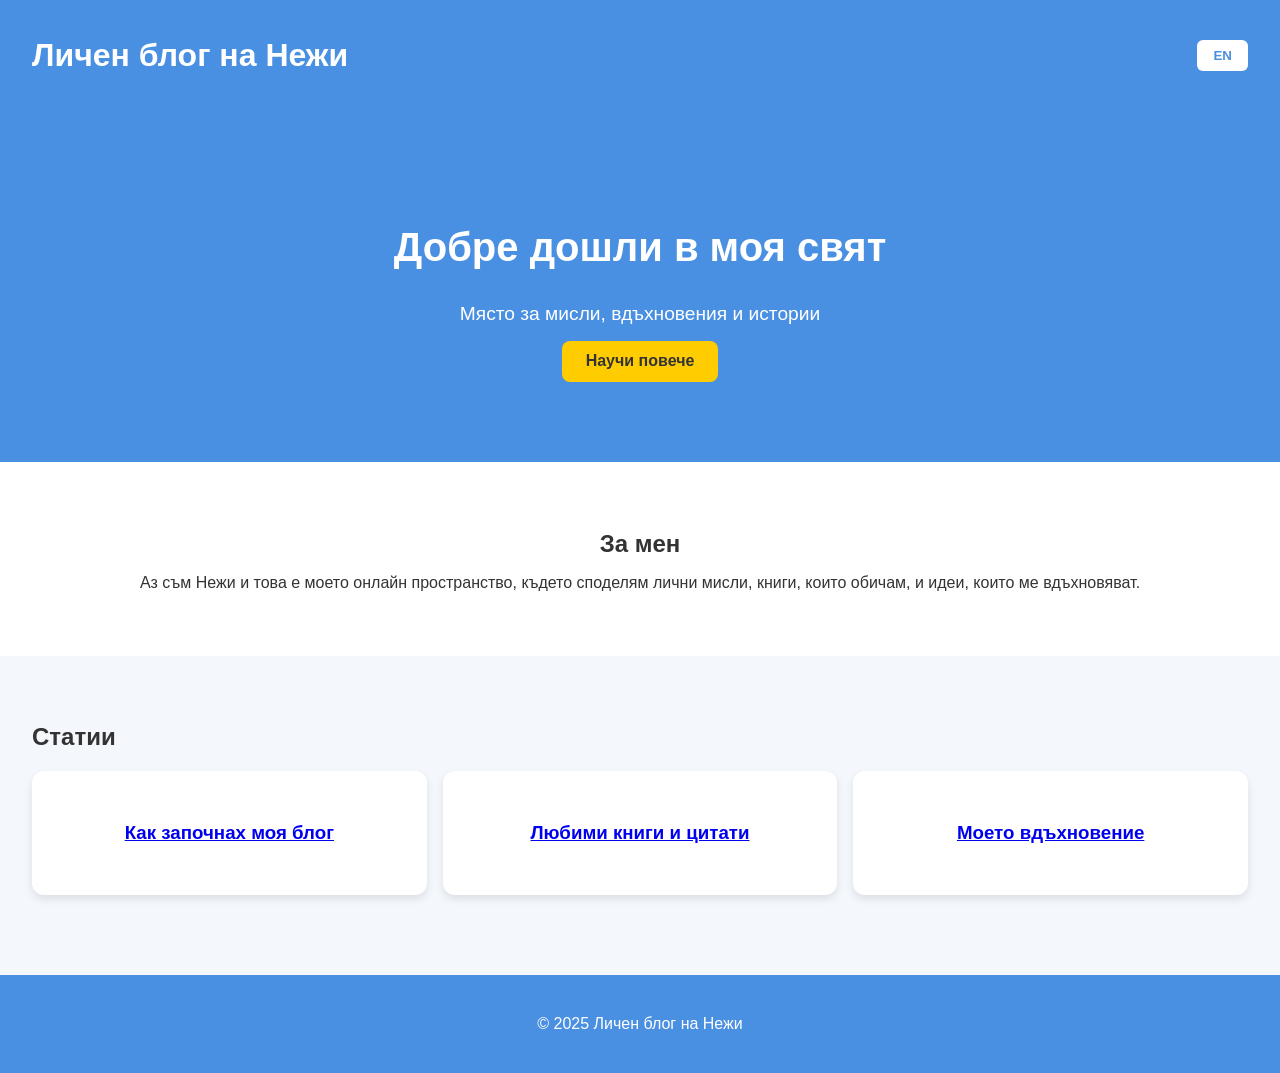
<file: index.html>
<!DOCTYPE html>
<html lang="bg">
<head>
  <meta charset="UTF-8">
  <meta name="viewport" content="width=device-width, initial-scale=1.0">
  <title>Личен блог на Нежи | Neji's Blog</title>
  <link rel="stylesheet" href="style.css">
</head>
<body>
  <header>
    <div class="container">
      <h1 id="title">Личен блог на Нежи</h1>
      <button id="lang-toggle">EN</button>
    </div>
  </header>

  <section class="hero">
    <div class="hero-content">
      <h2 id="hero-title">Добре дошли в моя свят</h2>
      <p id="hero-subtitle">Място за мисли, вдъхновения и истории</p>
      <a href="#about" class="btn" id="hero-btn">Научи повече</a>
    </div>
  </section>

  <section id="about" class="about">
    <h2 id="about-title">За мен</h2>
    <p id="about-text">
      Аз съм Нежи и това е моето онлайн пространство, където споделям лични мисли, книги, които обичам, и идеи, които ме вдъхновяват.
    </p>
  </section>

  <section id="articles" class="articles">
    <h2 id="articles-title">Статии</h2>
    <div class="cards">
      <div class="card"><a href="articles/article1.html"><h3 id="art1">Как започнах моя блог</h3></a></div>
      <div class="card"><a href="articles/article2.html"><h3 id="art2">Любими книги и цитати</h3></a></div>
      <div class="card"><a href="articles/article3.html"><h3 id="art3">Моето вдъхновение</h3></a></div>
    </div>
  </section>

  <footer>
    <p id="footer-text">© 2025 Личен блог на Нежи</p>
  </footer>

  <script src="script.js"></script>
</body>
</html>
</file>
<file: style.css>
body { margin:0; font-family:Arial,sans-serif; background:#f4f7fb; color:#333; }
header { background:#4a90e2; color:white; padding:1rem 2rem; }
header .container { display:flex; justify-content:space-between; align-items:center; }
button { background:white; color:#4a90e2; border:none; padding:0.5rem 1rem; border-radius:6px; cursor:pointer; font-weight:bold; }
.hero { background:#4a90e2; color:white; text-align:center; padding:5rem 1rem; }
.hero h2 { font-size:2.5rem; }
.hero p { font-size:1.2rem; margin:1rem 0; }
.btn { display:inline-block; background:#ffcc00; color:#333; padding:0.7rem 1.5rem; border-radius:8px; text-decoration:none; font-weight:bold; }
.about { padding:3rem 2rem; text-align:center; background:white; }
.about h2 { margin-bottom:1rem; }
.articles { padding:3rem 2rem; }
.cards { display:grid; grid-template-columns:repeat(auto-fit,minmax(250px,1fr)); gap:1rem; }
.card { background:white; padding:2rem; border-radius:12px; box-shadow:0 4px 8px rgba(0,0,0,0.1); text-align:center; }
footer { text-align:center; padding:1.5rem; background:#4a90e2; color:white; margin-top:2rem; }
</file>
